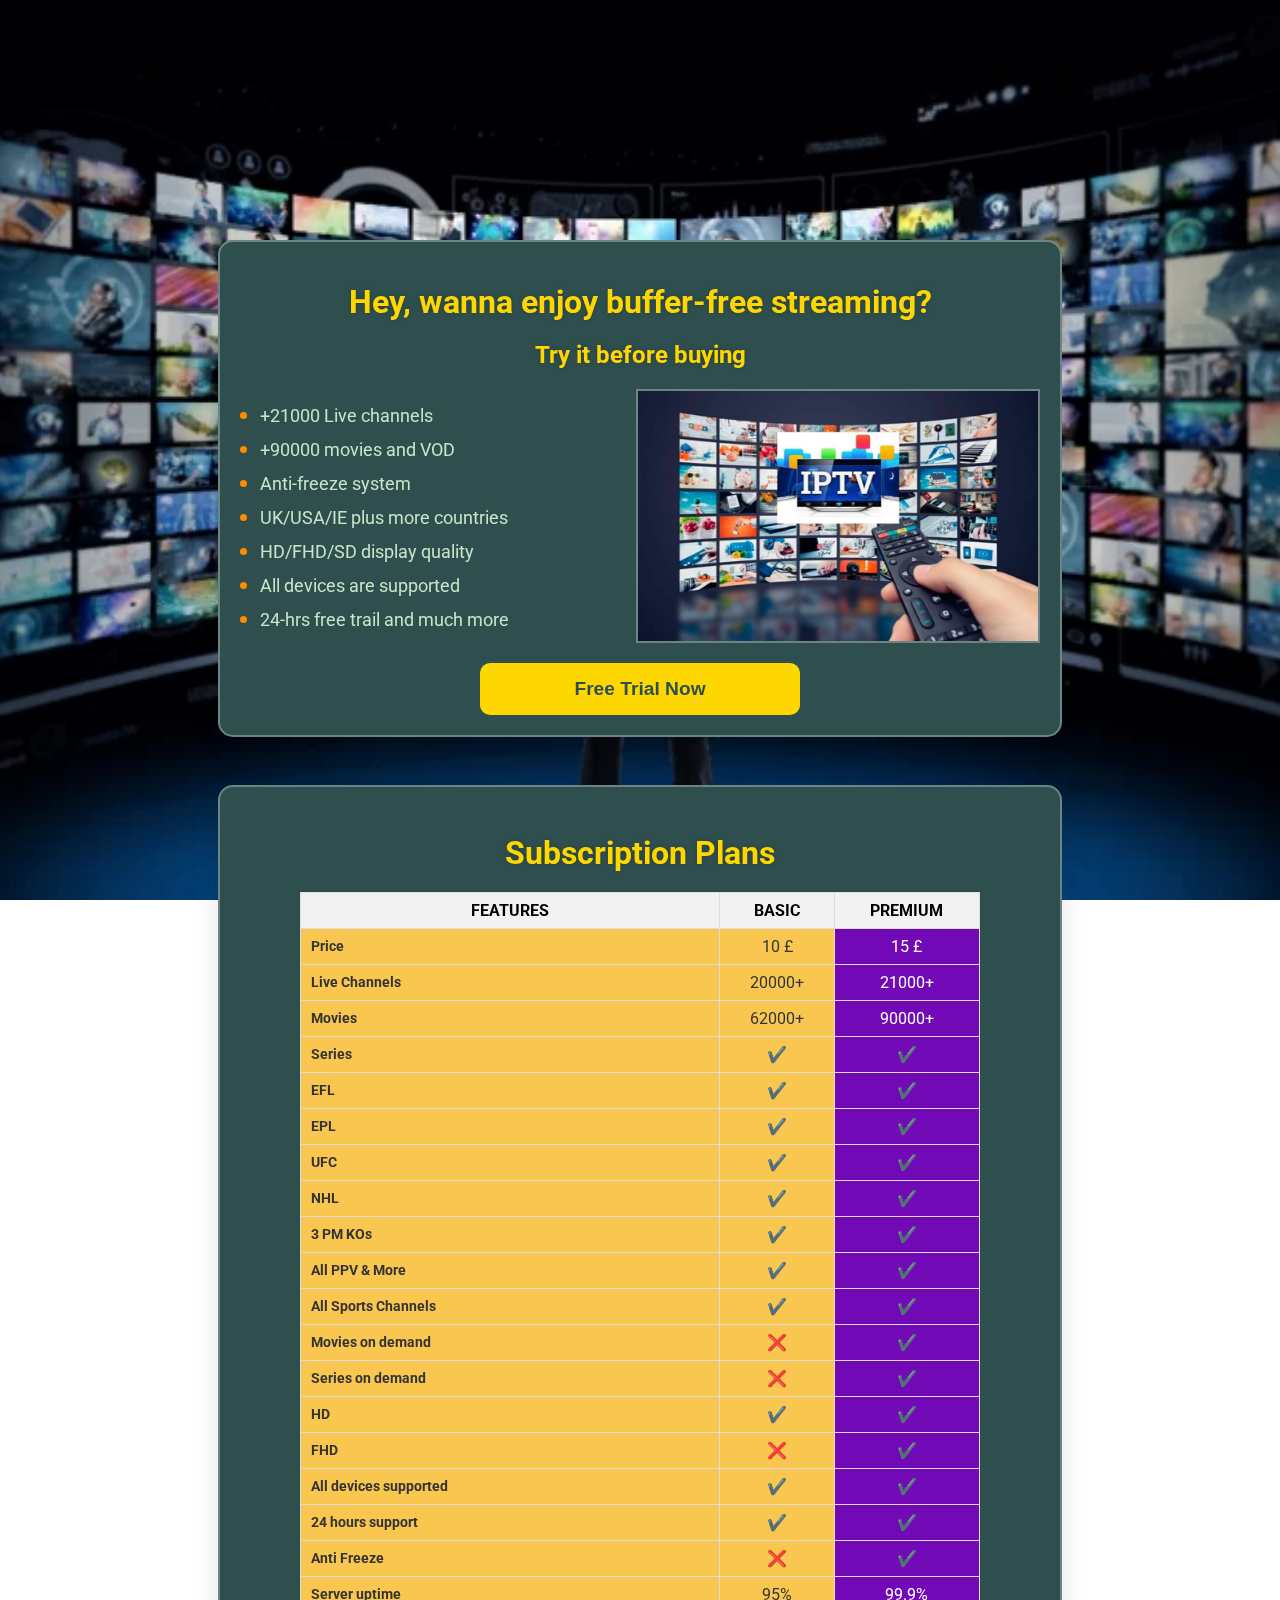
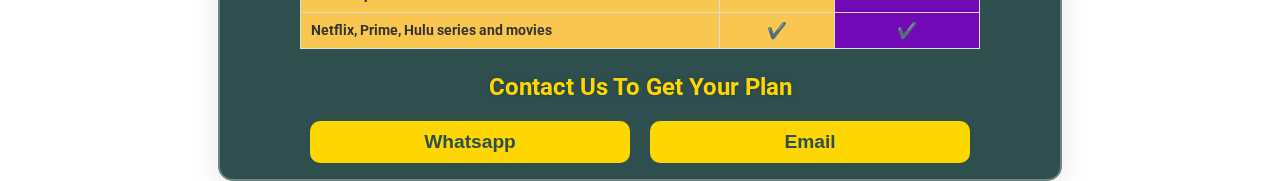
<file: index.html>
<!DOCTYPE html>
<html lang="en">
<head>
    <meta charset="UTF-8">
    <meta name="viewport" content="width=device-width, initial-scale=1.0">
    <title>Buffer Free Streaming</title>
    <link rel="stylesheet" href="form.css">
    <link href="https://fonts.googleapis.com/css2?family=Roboto:wght@400;700&display=swap" rel="stylesheet">
</head>
<body>
    <div class="container">
        <h1>Hey, wanna enjoy buffer-free streaming?</h1>
        <h2>Try it before buying</h2>
        <div class="content-container">
            <ul class="info">
                <li>+21000 Live channels</li>
                <li>+90000 movies and VOD</li>
                <li>Anti-freeze system</li>
                <li>UK/USA/IE plus more countries</li>
                <li>HD/FHD/SD display quality</li>
                <li>All devices are supported</li>
                <li> 24-hrs free trail and much more</li>
            </ul>
            <img src="iptv.jpg" alt="Streaming Image" class="streaming-image">
        </div>
        
        <button id="free-trial-button">Free Trial Now</button>

        
    </div>
    <div class="subscription-container">
        <h2>Subscription Plans</h2>
        <table class="subscription-table">
            <thead>
                <tr>
                    <th>FEATURES</th>
                    <th>BASIC</th>
                    <th>PREMIUM</th>
                </tr>
            </thead>
            <tbody>
                <tr>
                    <td>Price</td>
                    <td>10 £</td>
                    <td>15 £</td>
                </tr>
                <tr>
                    <td>Live Channels</td>
                    <td>20000+</td>
                    <td>21000+</td>
                </tr>
                <tr>
                    <td>Movies</td>
                    <td>62000+</td>
                    <td>90000+</td>
                </tr>
                <tr>
                    <td>Series</td>
                    <td>✔️</td>
                    <td>✔️</td>
                </tr>
                <tr>
                    <td>EFL</td>
                    <td>✔️</td>
                    <td>✔️</td>
                </tr>
                <tr>
                    <td>EPL</td>
                    <td>✔️</td>
                    <td>✔️</td>
                </tr>
                <tr>
                    <td>UFC</td>
                    <td>✔️</td>
                    <td>✔️</td>
                </tr>
                <tr>
                    <td>NHL</td>
                    <td>✔️</td>
                    <td>✔️</td>
                </tr>
                <tr>
                    <td>3 PM KOs</td>
                    <td>✔️</td>
                    <td>✔️</td>
                </tr>
                <tr>
                    <td>All PPV & More</td>
                    <td>✔️</td>
                    <td>✔️</td>
                </tr>
                <tr>
                    <td>All Sports Channels</td>
                    <td>✔️</td>
                    <td>✔️</td>
                </tr>
                <tr>
                    <td>Movies on demand</td>
                    <td>❌</td>
                    <td>✔️</td>
                </tr>
                <tr>
                    <td>Series on demand</td>
                    <td>❌</td>
                    <td>✔️</td>
                </tr>
                <tr>
                    <td>HD</td>
                    <td>✔️</td>
                    <td>✔️</td>
                </tr>
                <tr>
                    <td>FHD</td>
                    <td>❌</td>
                    <td>✔️</td>
                </tr>
                <tr>
                    <td>All devices supported</td>
                    <td>✔️</td>
                    <td>✔️</td>
                </tr>
                <tr>
                    <td>24 hours support</td>
                    <td>✔️</td>
                    <td>✔️</td>
                </tr>
                <tr>
                    <td>Anti Freeze</td>
                    <td>❌</td>
                    <td>✔️</td>
                </tr>
                <tr>
                    <td>Server uptime</td>
                    <td>95%</td>
                    <td>99.9%</td>
                </tr>
                <tr>
                    <td>Netflix, Prime, Hulu series and movies</td>
                    <td>✔️</td>
                    <td>✔️</td>
                </tr>
            </tbody>
        </table>
        <h3>Contact Us To Get Your Plan </h3>
        <button id="whatsapp-btn">Whatsapp</button>
        <button id="mail-btn"> Email</button>
    </div>
    
    <script src="form.js"></script>
</body>
</html>
</file>
<file: form.css>
/* General Styles */
body {

    margin: 0;
    font-family: 'Roboto', sans-serif;
    background: url('men-who-likes-tv.webp') no-repeat center center fixed;
    background-size: cover;
    display: flex;
    flex-direction: column;
    justify-content: center;
    align-items: center;
    height: 100vh;
    color: #ffffff;
    text-align: center;
}

/* Index Page Styles */
.container {
    margin-top: 70rem;
    margin-bottom: 3rem;
    width: 90%;
    max-width: 800px;
    background: #2F4F4F;
    backdrop-filter: blur(10px);
    padding: 20px;
    border-radius: 15px;
    box-shadow: 0 4px 30px rgba(0, 0, 0, 0.1);
    border: 2px solid rgba(255, 255, 255, 0.3);
    text-align: center;
}

h1 {
    margin-bottom: 20px;
    font-size: 2em;
    color: #FFD700; 
    font-weight: bold;
    text-shadow: 0 0 5px rgba(0, 0, 0, 0.2);
}

h2{
    margin-bottom: 20px;
    font-size: 1.5em;
    color: #FFD700; 
    font-weight: bold;
    text-shadow: 0 0 5px rgba(0, 0, 0, 0.2);


}

.content-container {
    
    display: flex;
    align-items: center;
    justify-content: space-between;
    margin-bottom: 20px;
}

.info {
    list-style: disc; /* Added bullets */
    padding: 0 20px; /* Added padding for better spacing */
    margin: 0;
    width: 50%;
    text-align: left;
    color: #C9E4CA; 
    font-size: 1.1em;
}

.info li {
    margin: 10px 0;
}

.info li::marker {
    color: #FF8C00; 
    font-size: 1.2em;
}

.streaming-image {
    max-width: 50%;
    height: auto;
    border: 2px solid rgba(255, 255, 255, 0.3); 
}

button {
    width: 40%;
    padding: 15px;
    font-size: 1.2em;
    font-weight: bold;
    color: #2F4F4F; 
    background-color: #FFD700; 
    border: none;
    border-radius: 10px;
    cursor: pointer;
    transition: background-color 0.3s ease;
}

button:hover {
    background-color: #FFC107; 
}
.subscription-container{
width: 90%;
max-width: 800px;
background: #2F4F4F;
backdrop-filter: blur(10px);
padding: 20px;
padding-bottom: 1rem;
border-radius: 15px;
box-shadow: 0 4px 30px rgba(0, 0, 0, 0.1);
border: 2px solid rgba(255, 255, 255, 0.3);
text-align: center;
}

.subscription-container h2 {
    margin-bottom: 20px;
    font-size: 2em;
    color: #FFD700; 
    font-weight: bold;
    text-shadow: 0 0 5px rgba(0, 0, 0, 0.2);
}

.subscription-container table {
    width: 85%;
    height: 70%;
    border-collapse: collapse;
    margin: 0 auto 20px;
    text-align: center;
}

.subscription-container th,
.subscription-container td {
    border: 1px solid #ddd;
    padding: 8px;
}

.subscription-container th {
    background-color: #f2f2f2;
    color: black;
    font-weight: bold;
}

.subscription-container td:nth-child(1) {
    background-color: #f9c74f;
    font-weight: bold;
    color: #333;
}

.subscription-container td:nth-child(2) {
    background-color: #f9c74f;
    color: #333;
}

.subscription-container td:nth-child(3) {
    background-color: #7209b7;
    color: white;
}

.subscription-container td:nth-child(2),
.subscription-container td:nth-child(3) {
    font-size: 16px;
}

.subscription-container td {
    font-size: 14px;
}

.subscription-container td:first-child {
    text-align: left;
    padding-left: 10px;
}

h3{
    margin-bottom: 20px;
    font-size: 1.5rem;
    color: #FFD700; 
    font-weight: bold;
    text-shadow: 0 0 5px rgba(0, 0, 0, 0.2);

}

#whatsapp-btn{
    padding: 10px;
    margin-right: 1rem;
}


#mail-btn{
    padding: 10px;
    
}
/* Form Page Styles */

#formh1{
    margin-bottom: 20px;
    font-size: 2em;
    color: #FFD700; 
    font-weight: bold;
    text-shadow: 0 0 5px rgba(0, 0, 0, 0.2);
}

.form-container {
    width: 90%;
    max-width: 400px;
    background: rgba(255, 255, 255, 0.1);
    backdrop-filter: blur(10px);
    padding: 20px;
    border-radius: 15px;
    box-shadow: 0 4px 30px rgba(0, 0, 0, 0.1);
    border: 2px solid rgba(255, 255, 255, 0.3);
}

.form-field {
    display: flex;
    align-items: center;
    background: rgba(255, 255, 255, 0.2);
    backdrop-filter: blur(5px);
    padding: 10px;
    border-radius: 10px;
    margin-bottom: 15px;
    border: 2px solid rgba(255, 255, 255, 0.3);
}

.form-field label {
    margin-right: 10px;
    color: #ffffff;
}

.form-field input,
.form-field textarea {
    width: 100%;
    padding: 10px;
    border: none;
    border-radius: 5px;
    background: rgba(255, 255, 255, 0.1);
    color: #ffffff;
    font-size: 1em;
}

#result {
    margin-top: 20px;
}
</file>
